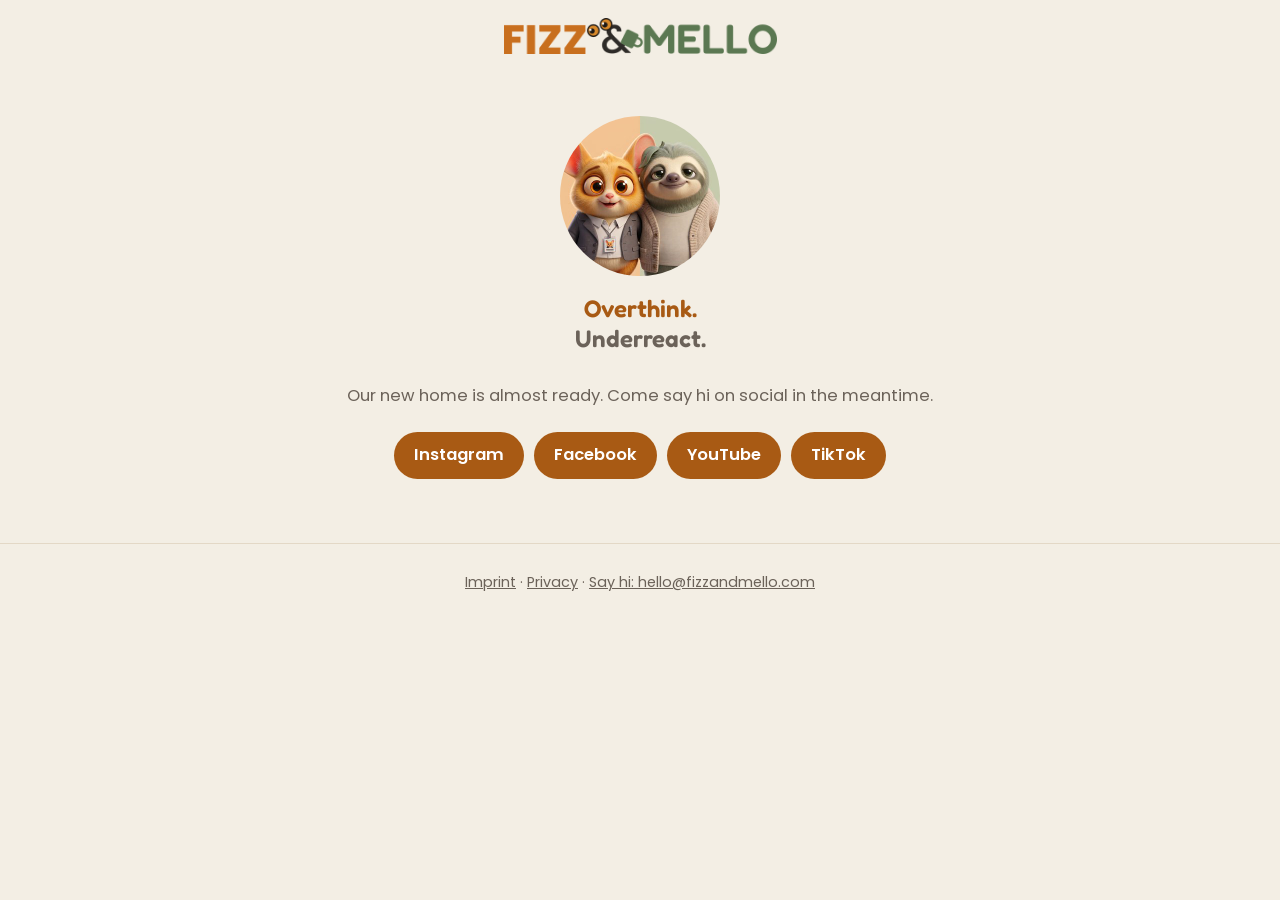
<file: index.html>
<!doctype html>
<html lang="en">
<head>
<meta charset="utf-8">
<meta name="viewport" content="width=device-width,initial-scale=1">
<title>Fizz &amp; Mello &ndash; Coming soon</title>
<meta name="description" content="Fizz &amp; Mello. Overthink. Underreact. Coming soon.">
<meta name="theme-color" content="#fbf6ee">
<link rel="canonical" href="https://fizzandmello.com/">
<link rel="icon" href="favicon.ico" sizes="16x16 32x32 48x48">
<link rel="icon" type="image/png" sizes="16x16" href="favicon-16.png">
<link rel="icon" type="image/png" sizes="32x32" href="favicon-32.png">
<link rel="icon" type="image/png" sizes="48x48" href="favicon-48.png">
<link rel="icon" type="image/png" sizes="192x192" href="icon-192.png">
<link rel="icon" type="image/png" sizes="512x512" href="icon-512.png">
<link rel="apple-touch-icon" href="apple-touch-icon.png">
<link rel="manifest" href="site.webmanifest">
<meta property="og:type" content="website">
<meta property="og:site_name" content="Fizz &amp; Mello">
<meta property="og:title" content="Fizz &amp; Mello &ndash; Coming soon">
<meta property="og:description" content="Fizz &amp; Mello. Overthink. Underreact. Coming soon.">
<meta property="og:url" content="https://fizzandmello.com/">
<meta property="og:image" content="https://fizzandmello.com/og-image.jpg">
<meta name="twitter:card" content="summary_large_image">
<link rel="stylesheet" href="style.css">
</head>
<body>
<div class="top">
<a href="./" aria-label="Fizz &amp; Mello home"><img src="img/logo.png" alt="Fizz &amp; Mello" width="273" height="36"></a>
</div><header class="hero">
<h1 style="position:absolute;left:-9999px">Fizz &amp; Mello</h1>
<img class="avatar" src="img/profil.jpg" alt="Fizz and Mello, profile picture" width="160" height="160">
<p class="tag"><span class="o">Overthink.</span><br><span class="u">Underreact.</span></p>
<p class="sub">Our new home is almost ready. Come say hi on social in the meantime.</p>
<p class="links"><a class="soon" href="https://www.instagram.com/fizzandmello">Instagram</a> <a class="soon" href="https://www.facebook.com/fizzandmello">Facebook</a> <a class="soon" href="https://www.youtube.com/@fizzandmello">YouTube</a> <a class="soon" href="https://www.tiktok.com/@fizzandmello">TikTok</a></p>
</header><footer>
<div class="wrap">
<p><a href="imprint/">Imprint</a> &middot; <a href="privacy/">Privacy</a> &middot; <a href="mailto:hello@fizzandmello.com">Say hi: hello@fizzandmello.com</a></p>
</div>
</footer>
</body>
</html>
</file>
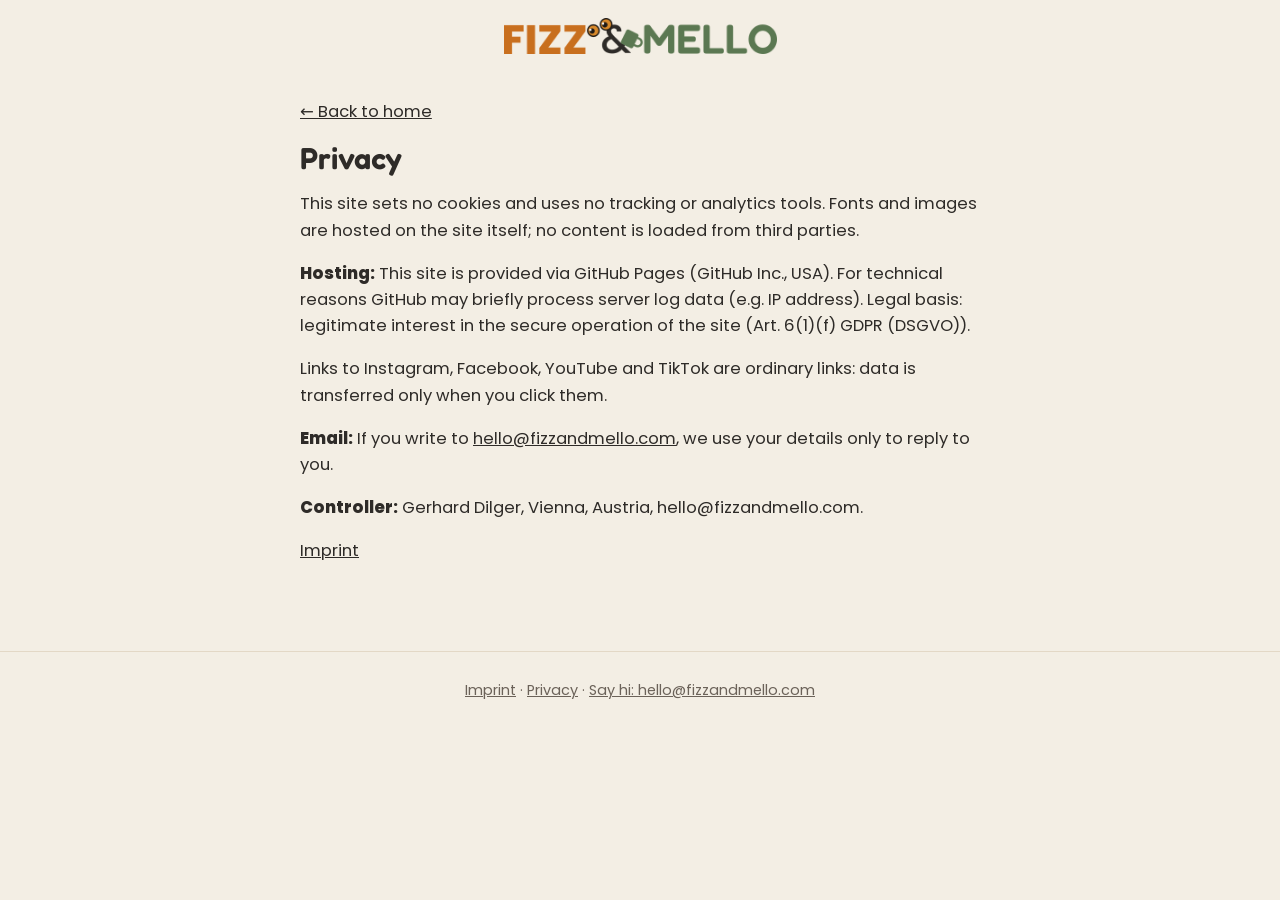
<file: datenschutz/index.html>
<!doctype html>
<html lang="en">
<head>
<meta charset="utf-8">
<title>Redirecting &hellip;</title>
<meta name="robots" content="noindex">
<link rel="canonical" href="https://fizzandmello.com/privacy/">
<meta http-equiv="refresh" content="0; url=../privacy/">
</head>
<body>
<p>This page has moved: <a href="../privacy/">fizzandmello.com/privacy/</a></p>
</body>
</html>
</file>
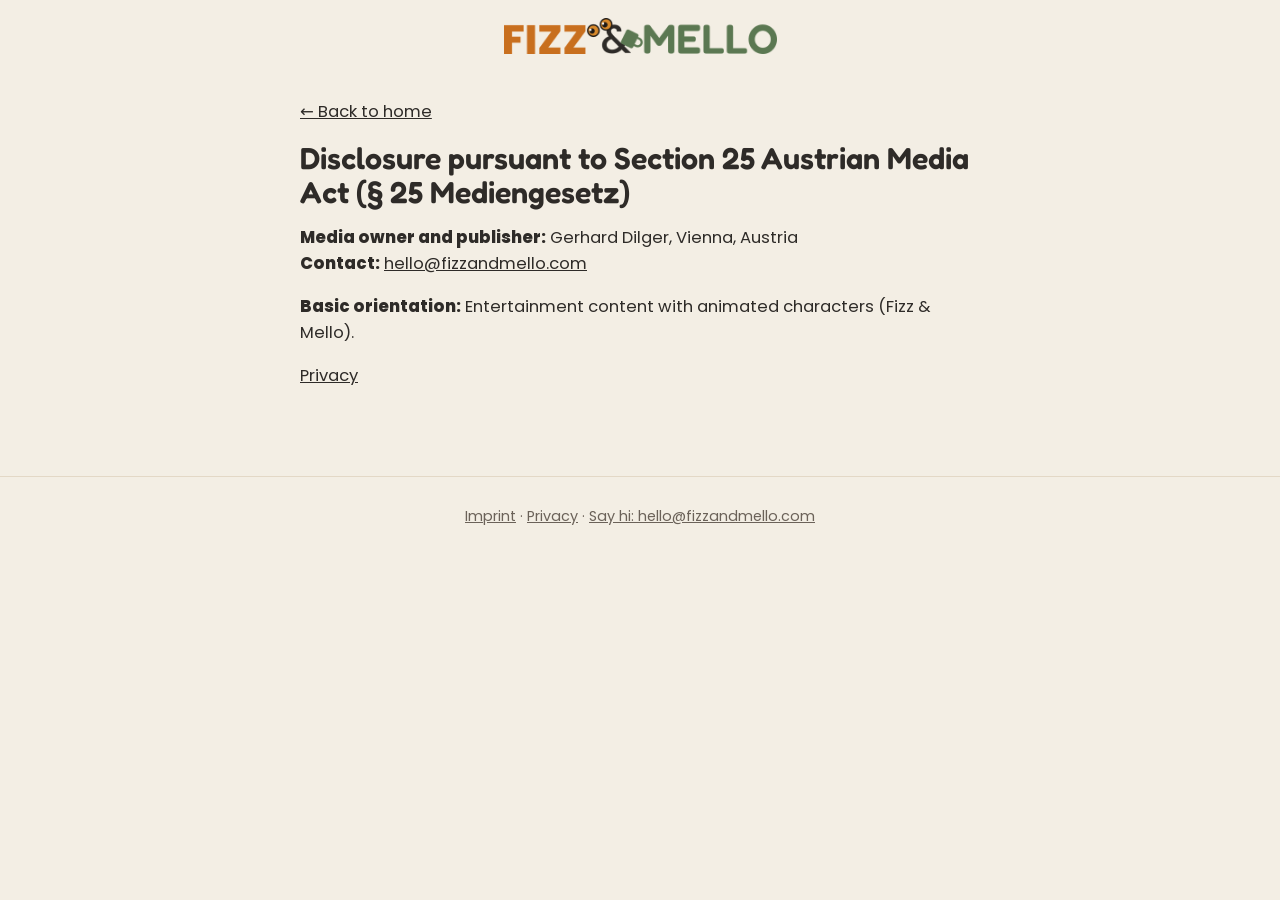
<file: impressum/index.html>
<!doctype html>
<html lang="en">
<head>
<meta charset="utf-8">
<title>Redirecting &hellip;</title>
<meta name="robots" content="noindex">
<link rel="canonical" href="https://fizzandmello.com/imprint/">
<meta http-equiv="refresh" content="0; url=../imprint/">
</head>
<body>
<p>This page has moved: <a href="../imprint/">fizzandmello.com/imprint/</a></p>
</body>
</html>
</file>
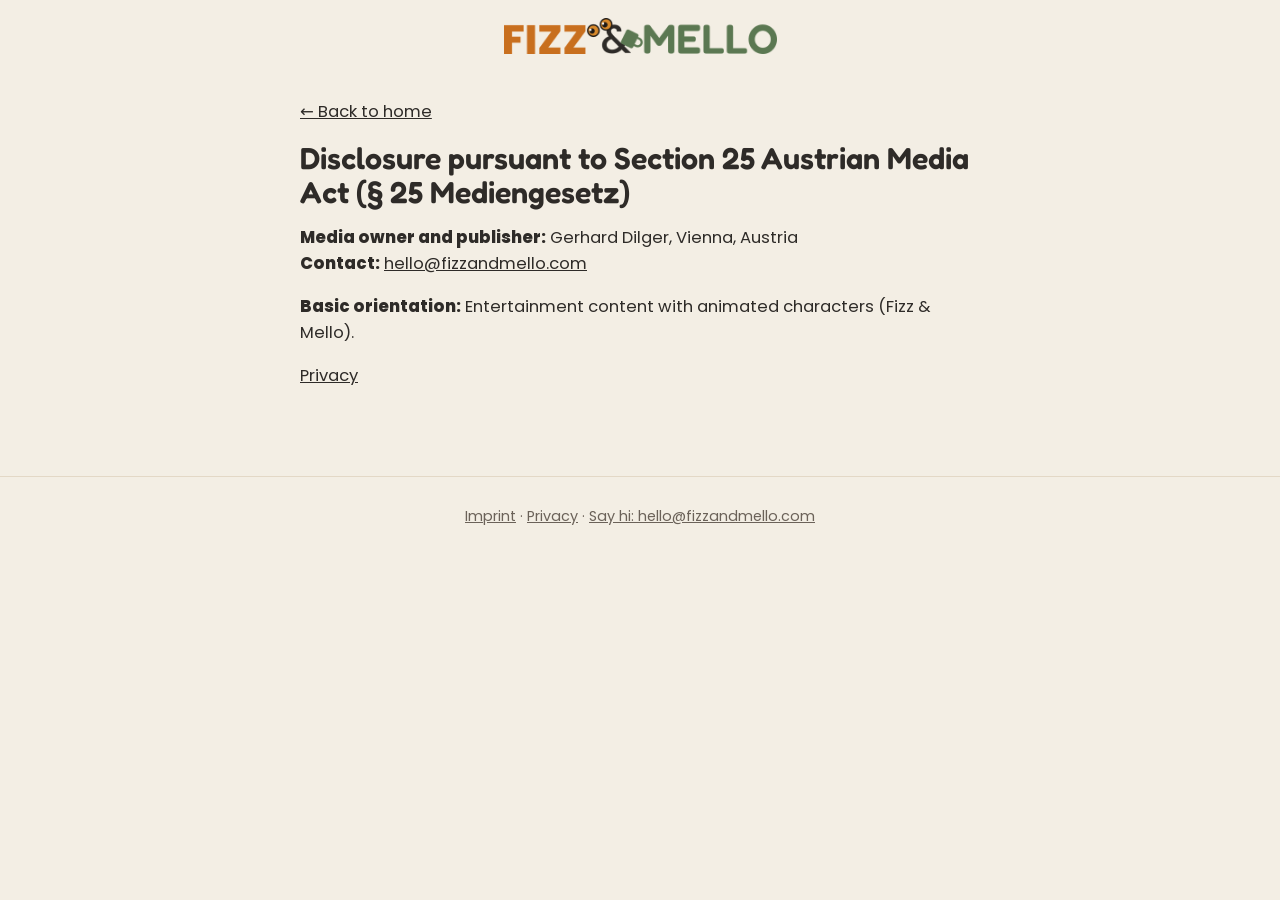
<file: imprint/index.html>
<!doctype html>
<html lang="en">
<head>
<meta charset="utf-8">
<meta name="viewport" content="width=device-width,initial-scale=1">
<title>Imprint &ndash; Fizz &amp; Mello</title>
<meta name="description" content="Imprint and disclosure for fizzandmello.com">
<meta name="theme-color" content="#fbf6ee">
<link rel="canonical" href="https://fizzandmello.com/imprint/">
<link rel="icon" href="../favicon.ico" sizes="16x16 32x32 48x48">
<link rel="icon" type="image/png" sizes="16x16" href="../favicon-16.png">
<link rel="icon" type="image/png" sizes="32x32" href="../favicon-32.png">
<link rel="icon" type="image/png" sizes="48x48" href="../favicon-48.png">
<link rel="icon" type="image/png" sizes="192x192" href="../icon-192.png">
<link rel="icon" type="image/png" sizes="512x512" href="../icon-512.png">
<link rel="apple-touch-icon" href="../apple-touch-icon.png">
<link rel="manifest" href="../site.webmanifest">
<meta property="og:type" content="website">
<meta property="og:site_name" content="Fizz &amp; Mello">
<meta property="og:title" content="Imprint &ndash; Fizz &amp; Mello">
<meta property="og:description" content="Imprint and disclosure for fizzandmello.com">
<meta property="og:url" content="https://fizzandmello.com/imprint/">
<meta property="og:image" content="https://fizzandmello.com/og-image.jpg">
<meta name="twitter:card" content="summary_large_image">
<link rel="stylesheet" href="../style.css">
</head>
<body>
<div class="top">
<a class="logo" href="../" aria-label="Fizz &amp; Mello home"><img src="../img/logo.png" alt="Fizz &amp; Mello" width="273" height="36"></a>
</div><main class="wrap">
<p><a href="../">&larr; Back to home</a></p>
<h1 style="font-size:1.9rem">Disclosure pursuant to Section 25 Austrian Media Act (&sect; 25 Mediengesetz)</h1>
<p><strong>Media owner and publisher:</strong> Gerhard Dilger, Vienna, Austria<br>
<strong>Contact:</strong> <a href="mailto:hello@fizzandmello.com">hello@fizzandmello.com</a></p>
<p><strong>Basic orientation:</strong> Entertainment content with animated characters (Fizz &amp; Mello).</p>
<p><a href="../privacy/">Privacy</a></p>
</main><footer>
<div class="wrap">
<p><a href="../imprint/">Imprint</a> &middot; <a href="../privacy/">Privacy</a> &middot; <a href="mailto:hello@fizzandmello.com">Say hi: hello@fizzandmello.com</a></p>
</div>
</footer>
</body>
</html>
</file>
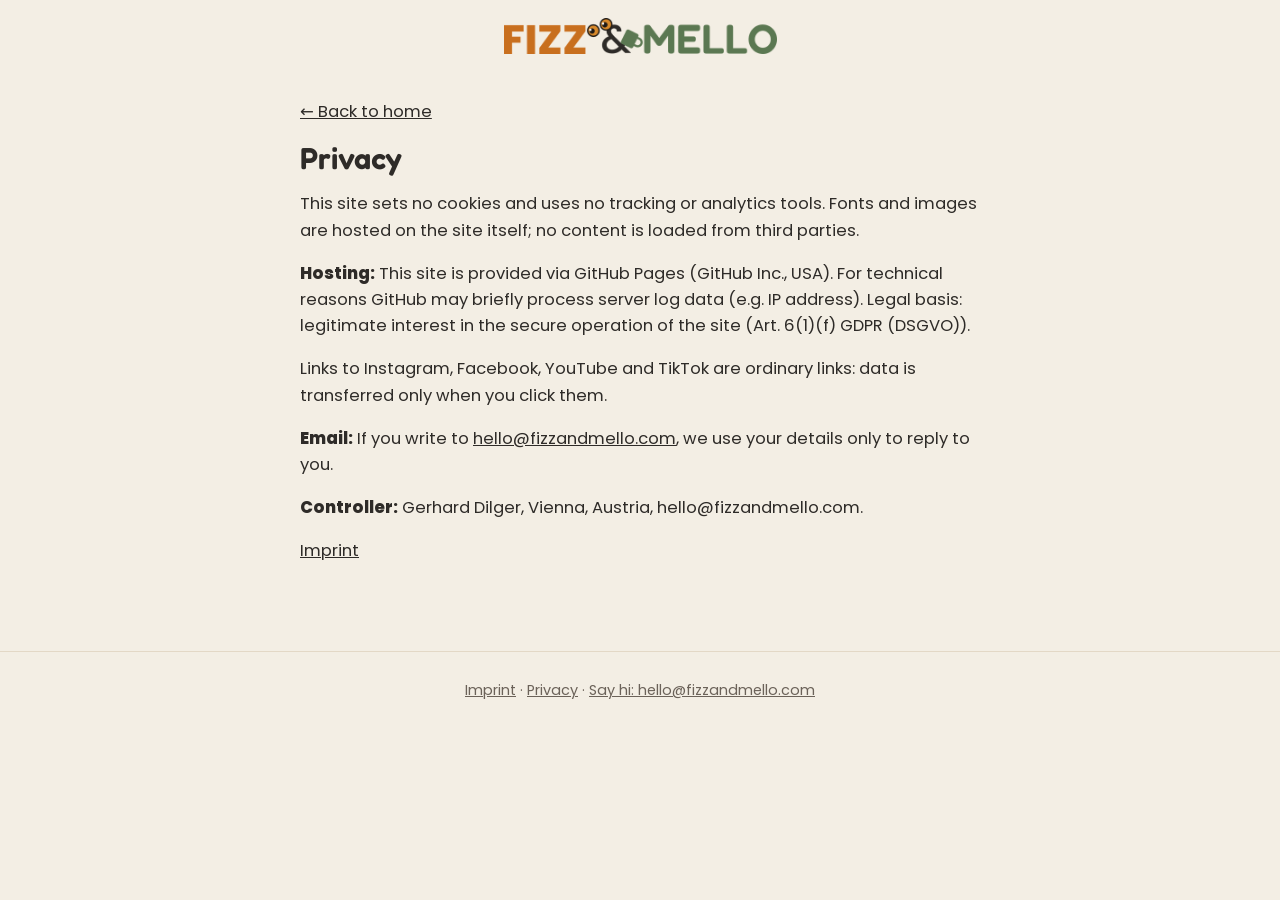
<file: privacy/index.html>
<!doctype html>
<html lang="en">
<head>
<meta charset="utf-8">
<meta name="viewport" content="width=device-width,initial-scale=1">
<title>Privacy &ndash; Fizz &amp; Mello</title>
<meta name="description" content="Privacy information for fizzandmello.com">
<meta name="theme-color" content="#fbf6ee">
<link rel="canonical" href="https://fizzandmello.com/privacy/">
<link rel="icon" href="../favicon.ico" sizes="16x16 32x32 48x48">
<link rel="icon" type="image/png" sizes="16x16" href="../favicon-16.png">
<link rel="icon" type="image/png" sizes="32x32" href="../favicon-32.png">
<link rel="icon" type="image/png" sizes="48x48" href="../favicon-48.png">
<link rel="icon" type="image/png" sizes="192x192" href="../icon-192.png">
<link rel="icon" type="image/png" sizes="512x512" href="../icon-512.png">
<link rel="apple-touch-icon" href="../apple-touch-icon.png">
<link rel="manifest" href="../site.webmanifest">
<meta property="og:type" content="website">
<meta property="og:site_name" content="Fizz &amp; Mello">
<meta property="og:title" content="Privacy &ndash; Fizz &amp; Mello">
<meta property="og:description" content="Privacy information for fizzandmello.com">
<meta property="og:url" content="https://fizzandmello.com/privacy/">
<meta property="og:image" content="https://fizzandmello.com/og-image.jpg">
<meta name="twitter:card" content="summary_large_image">
<link rel="stylesheet" href="../style.css">
</head>
<body>
<div class="top">
<a class="logo" href="../" aria-label="Fizz &amp; Mello home"><img src="../img/logo.png" alt="Fizz &amp; Mello" width="273" height="36"></a>
</div><main class="wrap">
<p><a href="../">&larr; Back to home</a></p>
<h1 style="font-size:1.9rem">Privacy</h1>
<p>This site sets no cookies and uses no tracking or analytics tools. Fonts and images are hosted on the site itself; no content is loaded from third parties.</p>
<p><strong>Hosting:</strong> This site is provided via GitHub Pages (GitHub Inc., USA). For technical reasons GitHub may briefly process server log data (e.g. IP address). Legal basis: legitimate interest in the secure operation of the site (Art. 6(1)(f) GDPR (DSGVO)).</p>
<p>Links to Instagram, Facebook, YouTube and TikTok are ordinary links: data is transferred only when you click them.</p>
<p><strong>Email:</strong> If you write to <a href="mailto:hello@fizzandmello.com">hello@fizzandmello.com</a>, we use your details only to reply to you.</p>
<p><strong>Controller:</strong> Gerhard Dilger, Vienna, Austria, hello@fizzandmello.com.</p>
<p><a href="../imprint/">Imprint</a></p>
</main><footer>
<div class="wrap">
<p><a href="../imprint/">Imprint</a> &middot; <a href="../privacy/">Privacy</a> &middot; <a href="mailto:hello@fizzandmello.com">Say hi: hello@fizzandmello.com</a></p>
</div>
</footer>
</body>
</html>
</file>
<file: style.css>
@font-face{font-family:Poppins;font-weight:400;font-style:normal;font-display:swap;src:url(fonts/poppins-400.woff2) format("woff2")}
@font-face{font-family:Poppins;font-weight:600;font-style:normal;font-display:swap;src:url(fonts/poppins-600.woff2) format("woff2")}
@font-face{font-family:Poppins;font-weight:800;font-style:normal;font-display:swap;src:url(fonts/poppins-800.woff2) format("woff2")}
@font-face{font-family:Fredoka;font-weight:600;font-style:normal;font-display:swap;src:url(fonts/fredoka-600.woff2) format("woff2")}
:root{--bg:#F3EEE4;--ink:#2E2B28;--soft:#6B6259;--accent:#A85A14;--card:#FFFDF9}
*{box-sizing:border-box}
body{margin:0;background:var(--bg);color:var(--ink);font:16.5px/1.6 Poppins,system-ui,-apple-system,"Segoe UI",Roboto,sans-serif}
a{color:inherit}
.wrap{max-width:720px;margin:0 auto;padding:0 20px}
.top{display:flex;flex-wrap:wrap;align-items:center;justify-content:space-between;gap:12px;padding:18px 20px;max-width:980px;margin:0 auto}
.top img{display:block;height:auto;max-width:100%}
.social a{margin-left:14px;text-decoration:none;font-weight:600;font-size:.95rem}
.hero{text-align:center;padding:44px 20px 24px}
.avatar{width:160px;height:160px;border-radius:50%;object-fit:cover;display:block;margin:0 auto 18px}
h1{font:600 2.4rem/1.1 Fredoka,Poppins,sans-serif;margin:0 0 .3em}
.tag{font:600 1.5rem/1.25 Fredoka,Poppins,sans-serif;margin:0 0 1.2em;color:var(--soft)}
.tag .o{color:var(--accent)}
.soon{display:inline-block;padding:12px 26px;border-radius:999px;background:var(--accent);color:#fff;font-weight:600;text-decoration:none}
.sub{color:var(--soft);margin:1.1em 0 0}
h2{font-size:1.2rem;font-weight:800;margin:1.8em 0 .4em}
main.wrap{padding-top:10px;padding-bottom:30px}
.note{font-size:.88rem;color:var(--soft)}
footer{margin-top:40px;padding:24px 0 40px;border-top:1px solid #e3d8c6;font-size:.9rem;color:var(--soft);text-align:center}
footer p{margin:.25em 0}
footer .links a{margin:0 8px}
.links{display:flex;flex-wrap:wrap;gap:10px;justify-content:center;margin:1.4em 0 0}.links .soon{padding:10px 20px}.top{justify-content:center}
</file>
